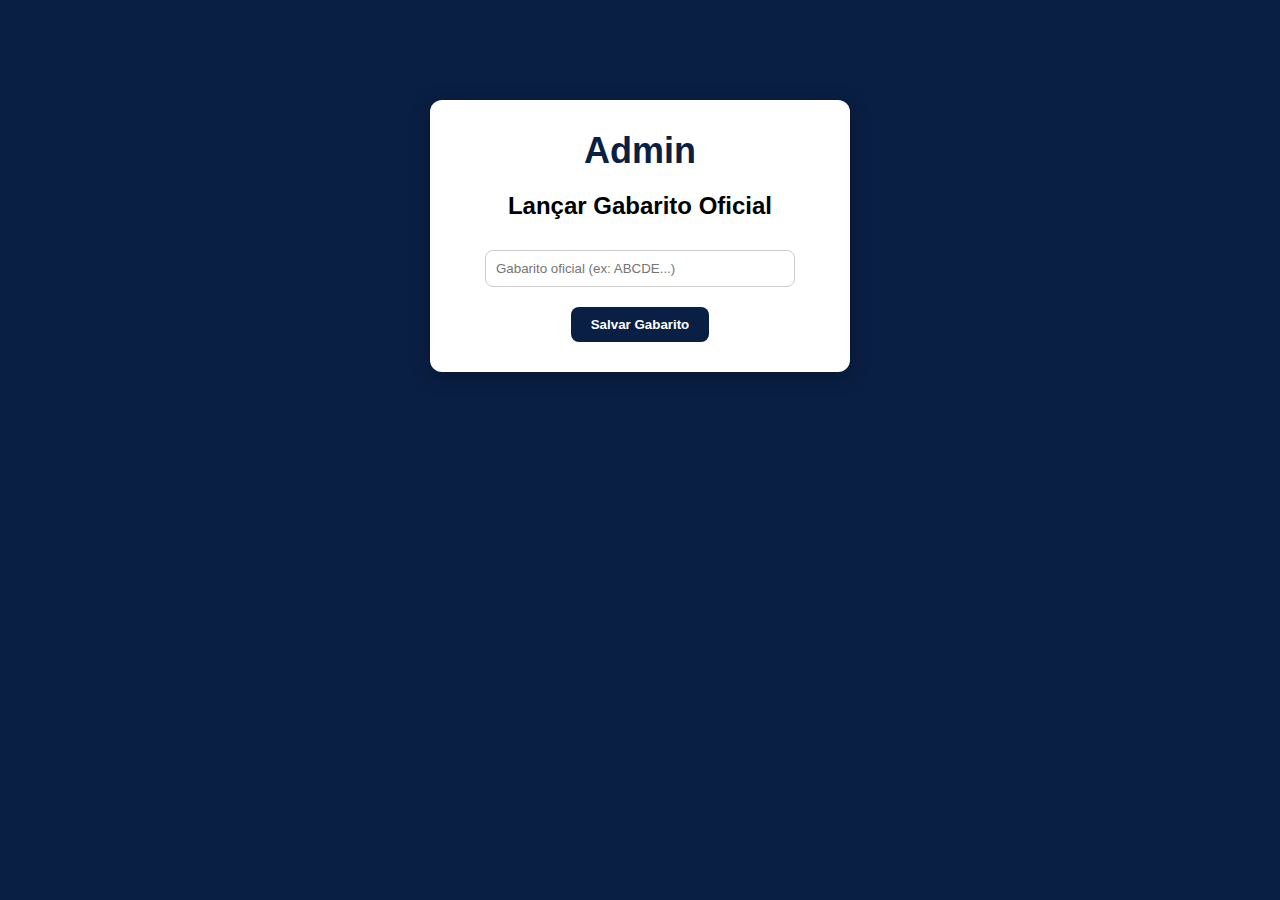
<file: templates/gabarito.html>
<!doctype html>
<html lang="pt-br">
<head>
    <meta charset="utf-8">
    <title>Lançar Gabarito</title>
    <link rel="stylesheet" href="/static/style.css">
</head>
<body>
    <div class="login-box">
        <div class="logo">Admin</div>
        <h2>Lançar Gabarito Oficial</h2>
        <form method="POST">
            <input type="text" name="respostas" placeholder="Gabarito oficial (ex: ABCDE...)"><br>
            <input type="submit" value="Salvar Gabarito">
        </form>
    </div>
</body>
</html>
</file>
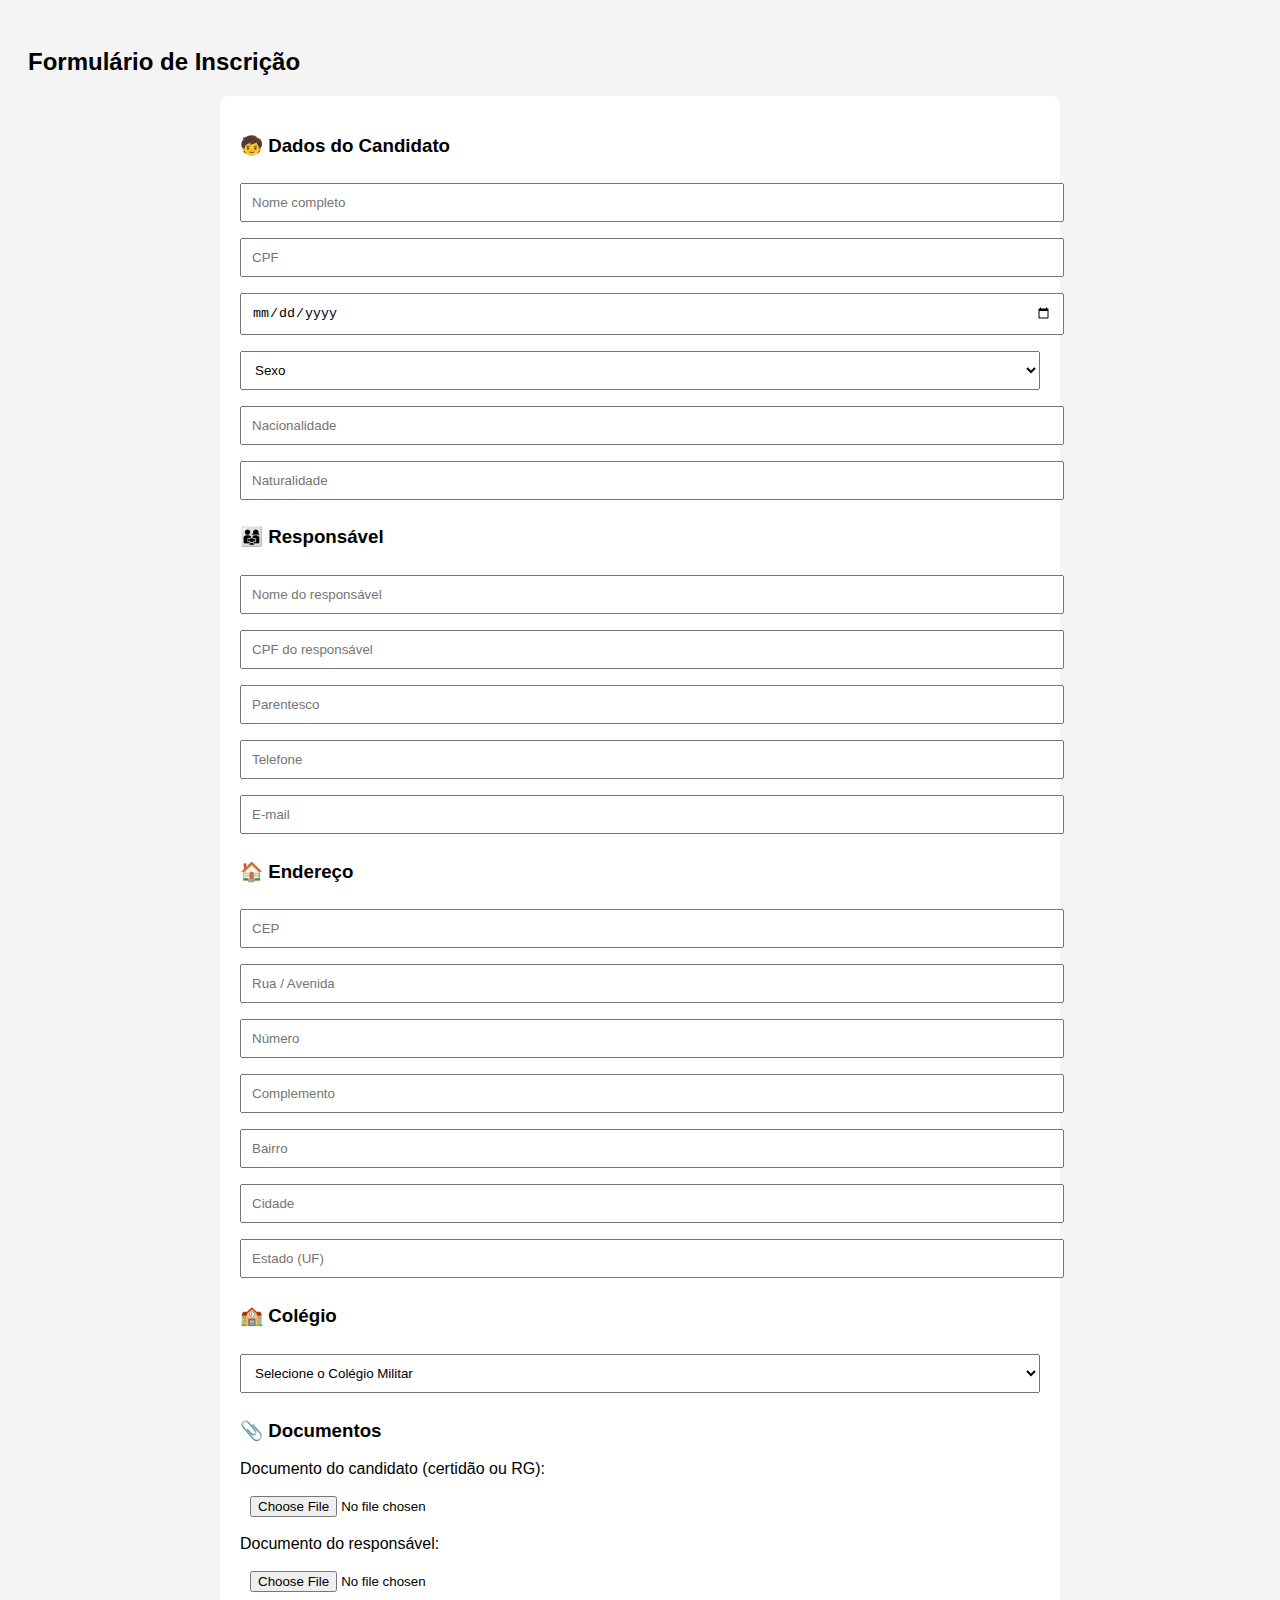
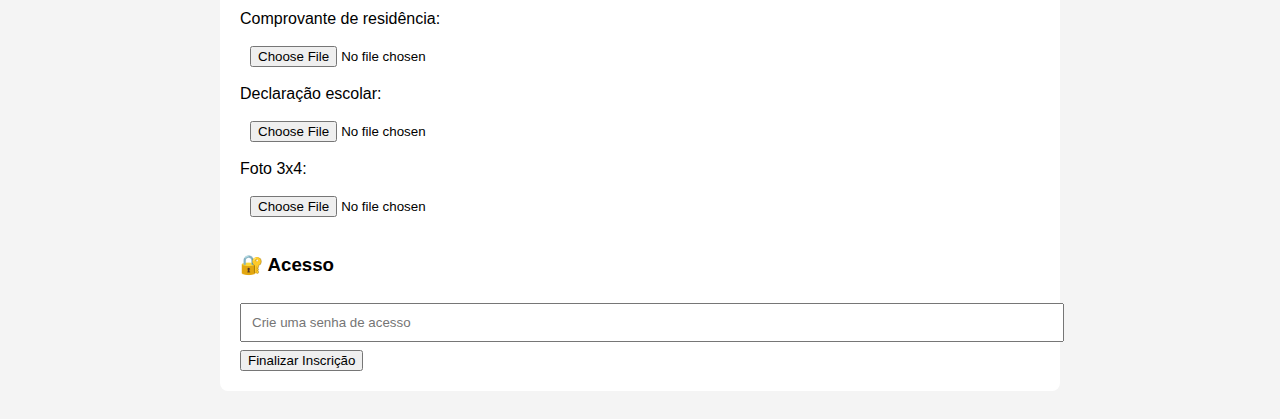
<file: templates/inscricao.html>
<!DOCTYPE html>
<html>
<head>
    <title>Inscrição - Colégio Militar</title>
    <style>
        body { font-family: Arial; background: #f4f4f4; padding: 20px; }
        form { max-width: 800px; margin: auto; background: white; padding: 20px; border-radius: 8px; }
        input, select { width: 100%; padding: 10px; margin: 8px 0; }
    </style>
</head>
<body>
    <h2>Formulário de Inscrição</h2>
    <form method="POST" enctype="multipart/form-data">
        <h3>🧒 Dados do Candidato</h3>
        <input type="text" name="nome" placeholder="Nome completo" required>
        <input type="text" name="cpf" placeholder="CPF" required>
        <input type="date" name="data_nascimento" required>
        <select name="sexo" required>
            <option value="">Sexo</option>
            <option>Masculino</option>
            <option>Feminino</option>
            <option>Outro</option>
        </select>
        <input type="text" name="nacionalidade" placeholder="Nacionalidade" required>
        <input type="text" name="naturalidade" placeholder="Naturalidade" required>

        <h3>👨‍👩‍👧 Responsável</h3>
        <input type="text" name="nome_responsavel" placeholder="Nome do responsável" required>
        <input type="text" name="cpf_responsavel" placeholder="CPF do responsável" required>
        <input type="text" name="parentesco" placeholder="Parentesco" required>
        <input type="text" name="telefone_responsavel" placeholder="Telefone" required>
        <input type="email" name="email_responsavel" placeholder="E-mail" required>

        <h3>🏠 Endereço</h3>
        <input type="text" name="cep" placeholder="CEP" required>
        <input type="text" name="endereco" placeholder="Rua / Avenida" required>
        <input type="text" name="numero" placeholder="Número" required>
        <input type="text" name="complemento" placeholder="Complemento">
        <input type="text" name="bairro" placeholder="Bairro" required>
        <input type="text" name="cidade" placeholder="Cidade" required>
        <input type="text" name="estado" placeholder="Estado (UF)" required>

        <h3>🏫 Colégio</h3>
        <select name="colegio" required>
            <option value="">Selecione o Colégio Militar</option>
            <option>Recife</option>
            <option>Brasília</option>
            <option>Belo Horizonte</option>
            <option>Fortaleza</option>
            <option>Campo Grande</option>
            <option>Manaus</option>
            <option>Porto Alegre</option>
            <option>Salvador</option>
            <option>Rio de Janeiro</option>
            <option>Juiz de Fora</option>
        </select>

        <h3>📎 Documentos</h3>
        <label>Documento do candidato (certidão ou RG):</label><input type="file" name="doc_identidade" required>
        <label>Documento do responsável:</label><input type="file" name="doc_responsavel" required>
        <label>Comprovante de residência:</label><input type="file" name="comprovante_residencia" required>
        <label>Declaração escolar:</label><input type="file" name="declaracao_escolar" required>
        <label>Foto 3x4:</label><input type="file" name="foto" required>

        <h3>🔐 Acesso</h3>
        <input type="password" name="senha" placeholder="Crie uma senha de acesso" required>

        <button type="submit">Finalizar Inscrição</button>
    </form>
</body>
</html>
</file>
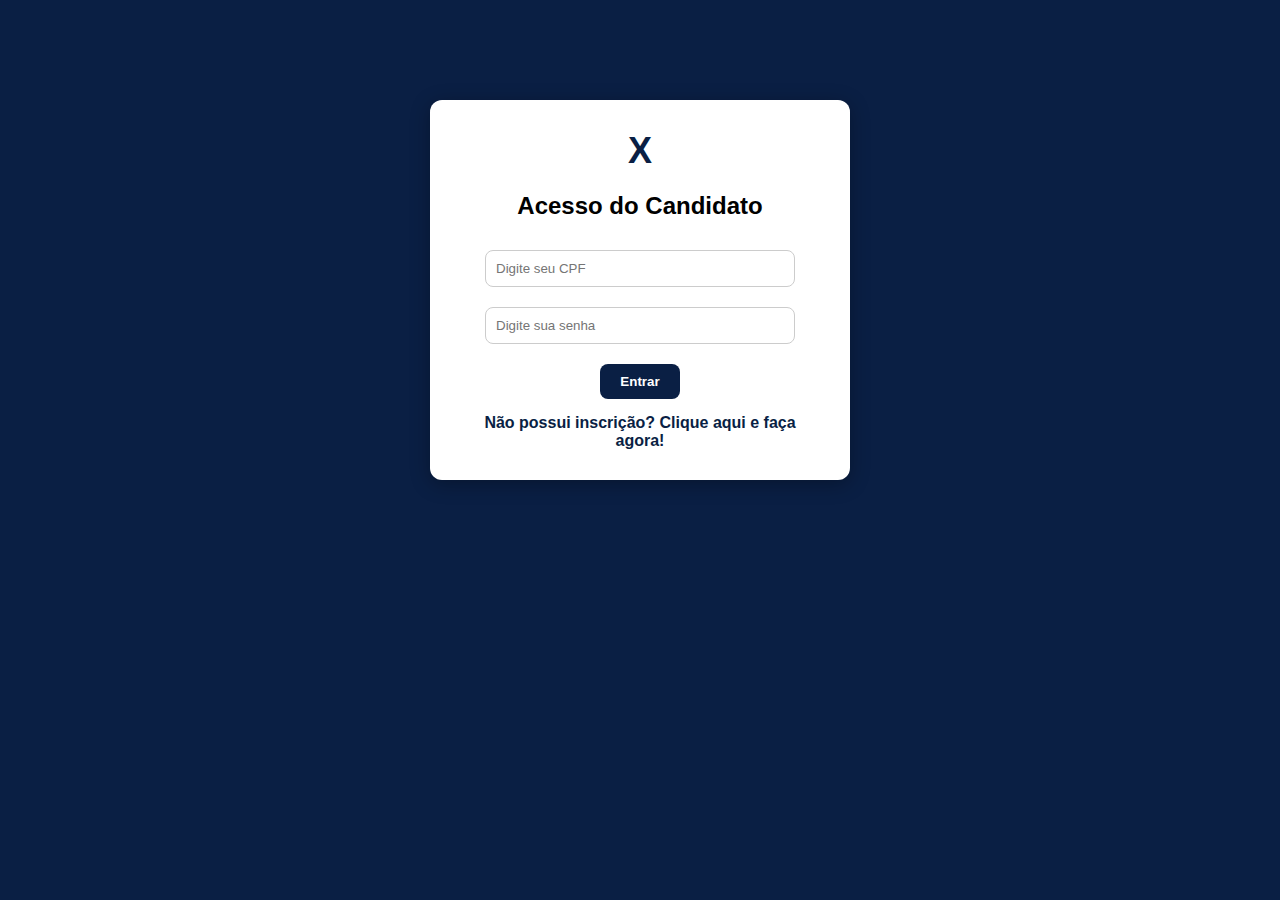
<file: templates/login.html>
<!doctype html>
<html lang="pt-br">
<head>
    <meta charset="utf-8">
    <title>Login</title>
    <link rel="stylesheet" href="/static/style.css">
</head>
<body>
    <div class="login-box">
        <div class="logo">X</div>
        <h2>Acesso do Candidato</h2>
        <form method="POST">
            <input type="text" name="cpf" placeholder="Digite seu CPF"><br>
            <input type="password" name="senha" placeholder="Digite sua senha"><br>
            <input type="submit" value="Entrar">
        </form>
        <a href="/inscricao">Não possui inscrição? Clique aqui e faça agora!</a>
    </div>
</body>
</html>
</file>
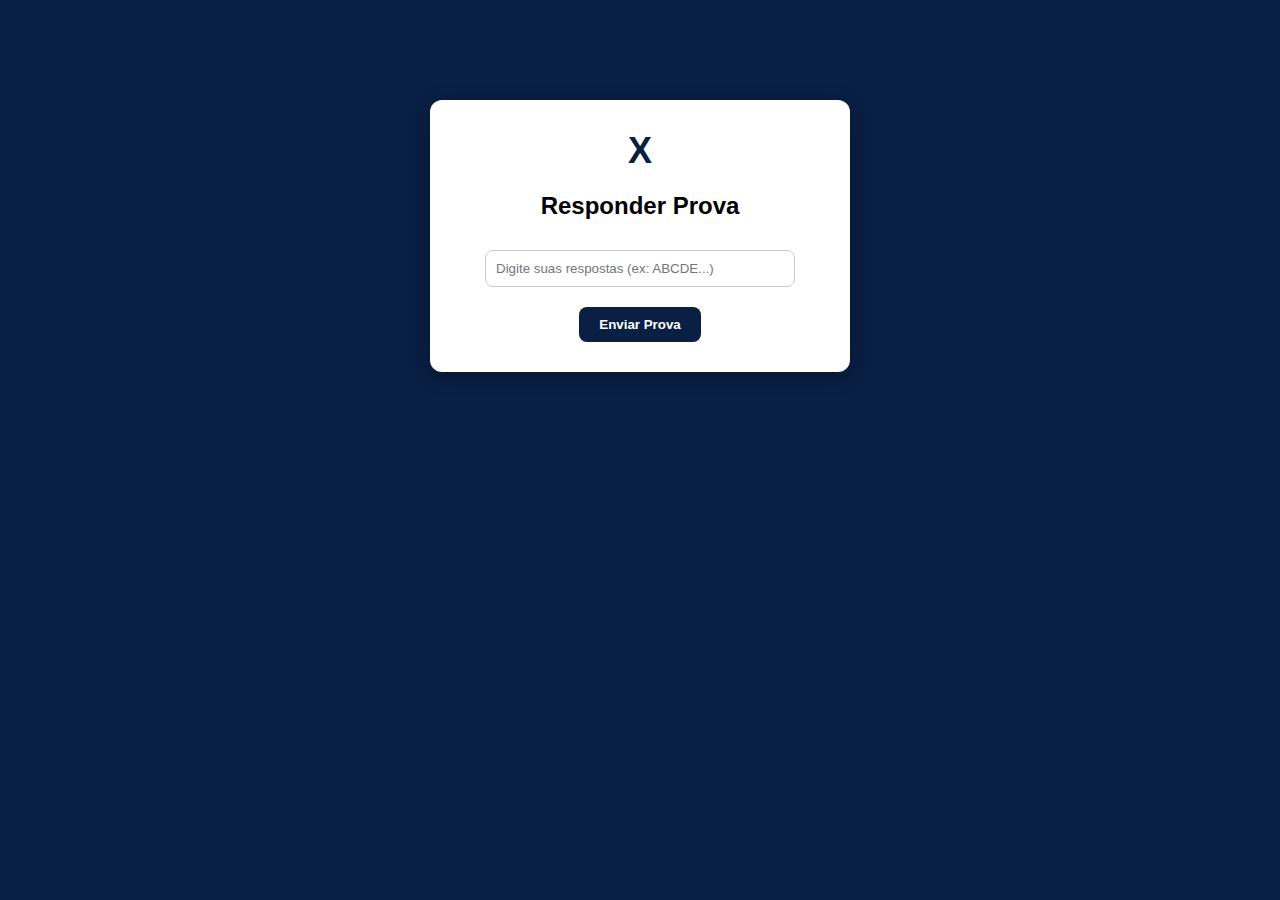
<file: templates/prova.html>
<!doctype html>
<html lang="pt-br">
<head>
    <meta charset="utf-8">
    <title>Prova</title>
    <link rel="stylesheet" href="/static/style.css">
</head>
<body>
    <div class="login-box">
        <div class="logo">X</div>
        <h2>Responder Prova</h2>
        <form method="POST">
            <input type="text" name="respostas" placeholder="Digite suas respostas (ex: ABCDE...)"><br>
            <input type="submit" value="Enviar Prova">
        </form>
    </div>
</body>
</html>
</file>
<file: static/style.css>
body {
    margin: 0;
    padding: 0;
    background-color: #0A1F44;
    font-family: Arial, sans-serif;
    color: #ffffff;
}

.login-box {
    background-color: #ffffff;
    color: #000000;
    width: 360px;
    margin: 100px auto;
    padding: 30px;
    border-radius: 12px;
    text-align: center;
    box-shadow: 0px 4px 20px rgba(0,0,0,0.3);
}

.login-box h2 {
    margin-bottom: 20px;
}

.login-box input[type="text"],
.login-box input[type="password"] {
    width: 80%;
    padding: 10px;
    margin: 10px 0;
    border: 1px solid #ccc;
    border-radius: 8px;
}

.login-box input[type="submit"] {
    background-color: #0A1F44;
    color: #ffffff;
    padding: 10px 20px;
    border: none;
    border-radius: 8px;
    cursor: pointer;
    font-weight: bold;
    margin-top: 10px;
}

.login-box a {
    display: block;
    margin-top: 15px;
    color: #0A1F44;
    text-decoration: none;
    font-weight: bold;
}

.logo {
    font-size: 36px;
    font-weight: bold;
    margin-bottom: 10px;
    color: #0A1F44;
}
</file>
